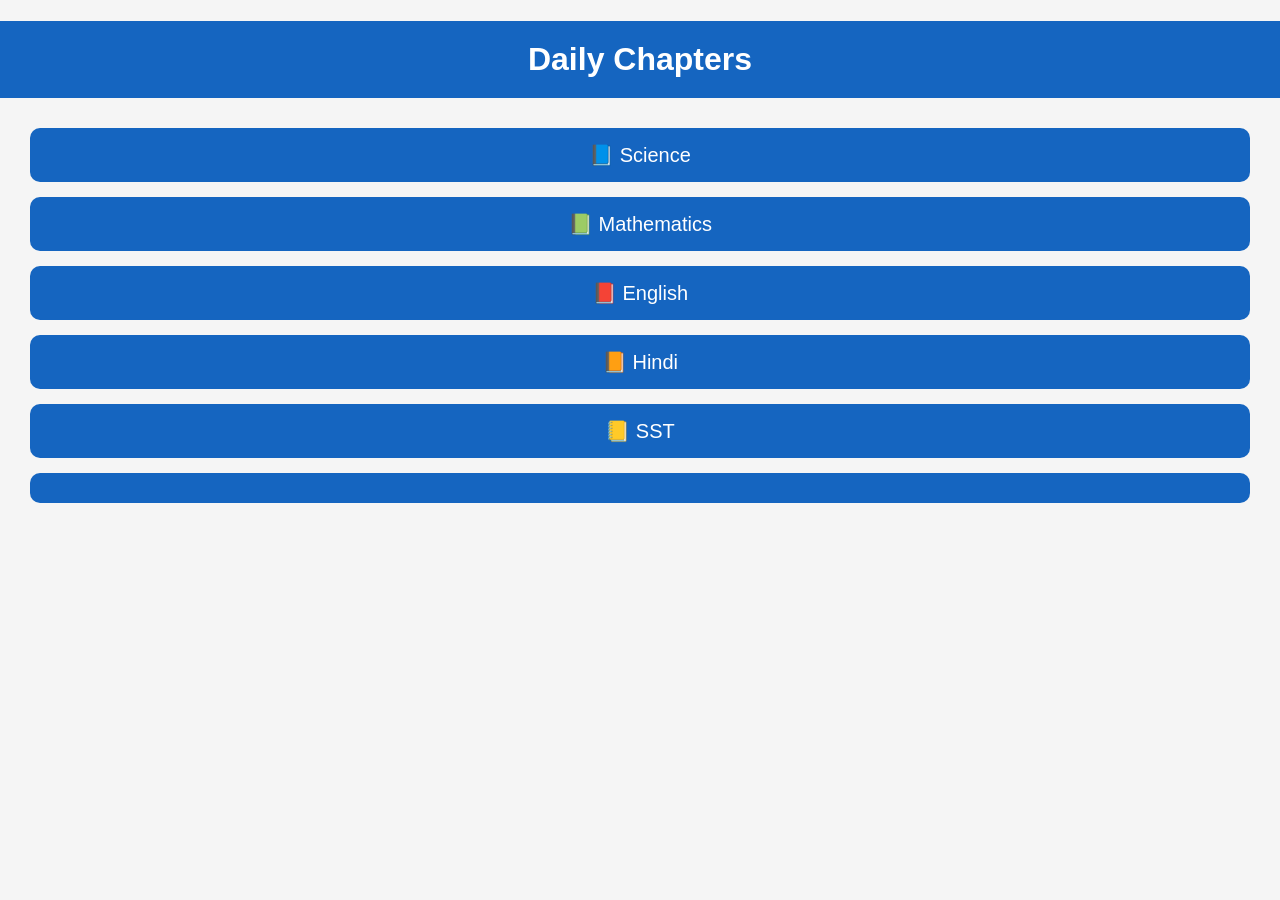
<file: index.html>
<!DOCTYPE html>
<html>
<head>

<meta name="google-site-verification" content="ZZWe1x0Um7xe3kH5Zdoq-PbP1A-2NyAJwWVqH1CwX24">

<!-- Google Analytics -->
<script async src="https://www.googletagmanager.com/gtag/js?id=G-WTYV8W6TGH"></script>
<script>
  window.dataLayer = window.dataLayer || [];
  function gtag(){dataLayer.push(arguments);}
  gtag('js', new Date());
  gtag('config', 'G-WTYV8W6TGH');
</script>

<title>Daily Chapters</title>
<link rel="stylesheet" href="style.css">

</head>

<body>

<h1>Daily Chapters</h1>

<div class="subjects">

<a href="science.html">📘 Science</a>
<a href="maths.html">📗 Mathematics</a>
<a href="english.html">📕 English</a>
<a href="hindi.html">📙 Hindi</a>
<a href="sst.html">📒 SST</a>
<a href="chemistry-revision.html">

</div>

</body>
</html>
</file>
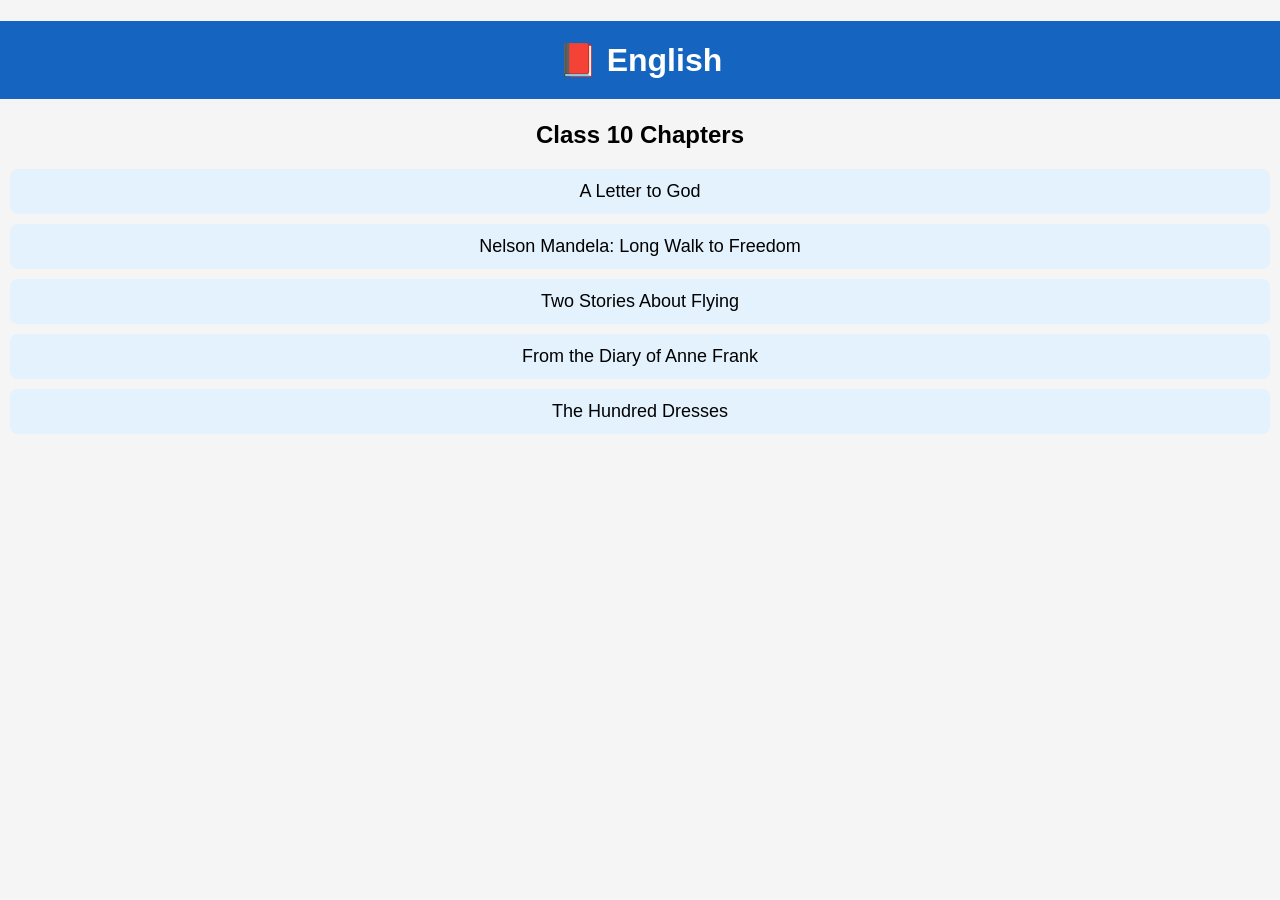
<file: english.html>
<!DOCTYPE html>
<html>
<head>
    <title>English - Daily Chapters</title>
    <link rel="stylesheet" href="style.css">
</head>

<body>

<h1>📕 English</h1>

<h2>Class 10 Chapters</h2>

<ul>
    <li>A Letter to God</li>
    <li>Nelson Mandela: Long Walk to Freedom</li>
    <li>Two Stories About Flying</li>
    <li>From the Diary of Anne Frank</li>
    <li>The Hundred Dresses</li>
</ul>

</body>
</html>
</file>
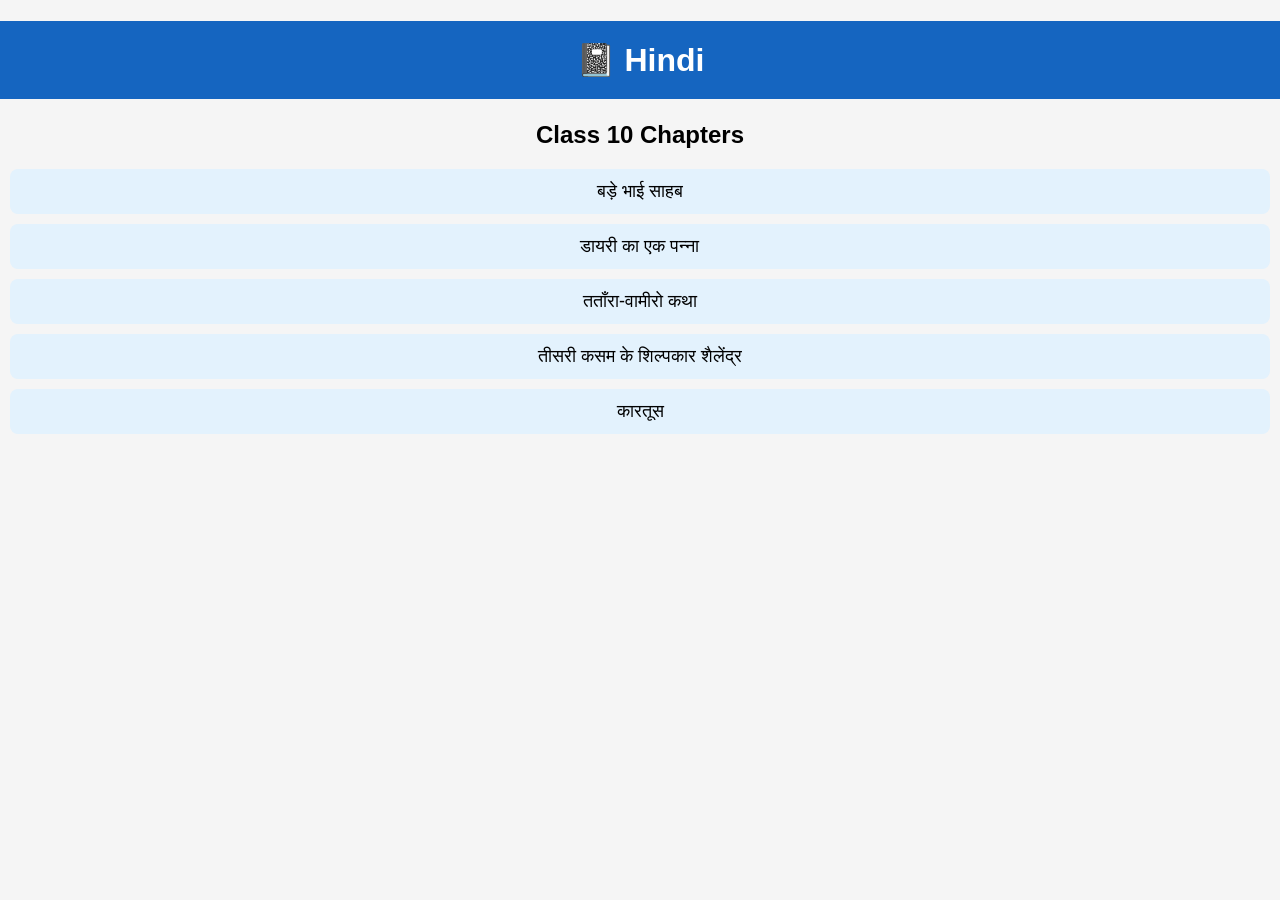
<file: hindi.html>
<!DOCTYPE html>
<html>
<head>
    <title>Hindi - Daily Chapters</title>
    <link rel="stylesheet" href="style.css">
</head>

<body>

<h1>📓 Hindi</h1>

<h2>Class 10 Chapters</h2>

<ul>
    <li>बड़े भाई साहब</li>
    <li>डायरी का एक पन्ना</li>
    <li>तताँरा-वामीरो कथा</li>
    <li>तीसरी कसम के शिल्पकार शैलेंद्र</li>
    <li>कारतूस</li>
</ul>

</body>
</html>
</file>
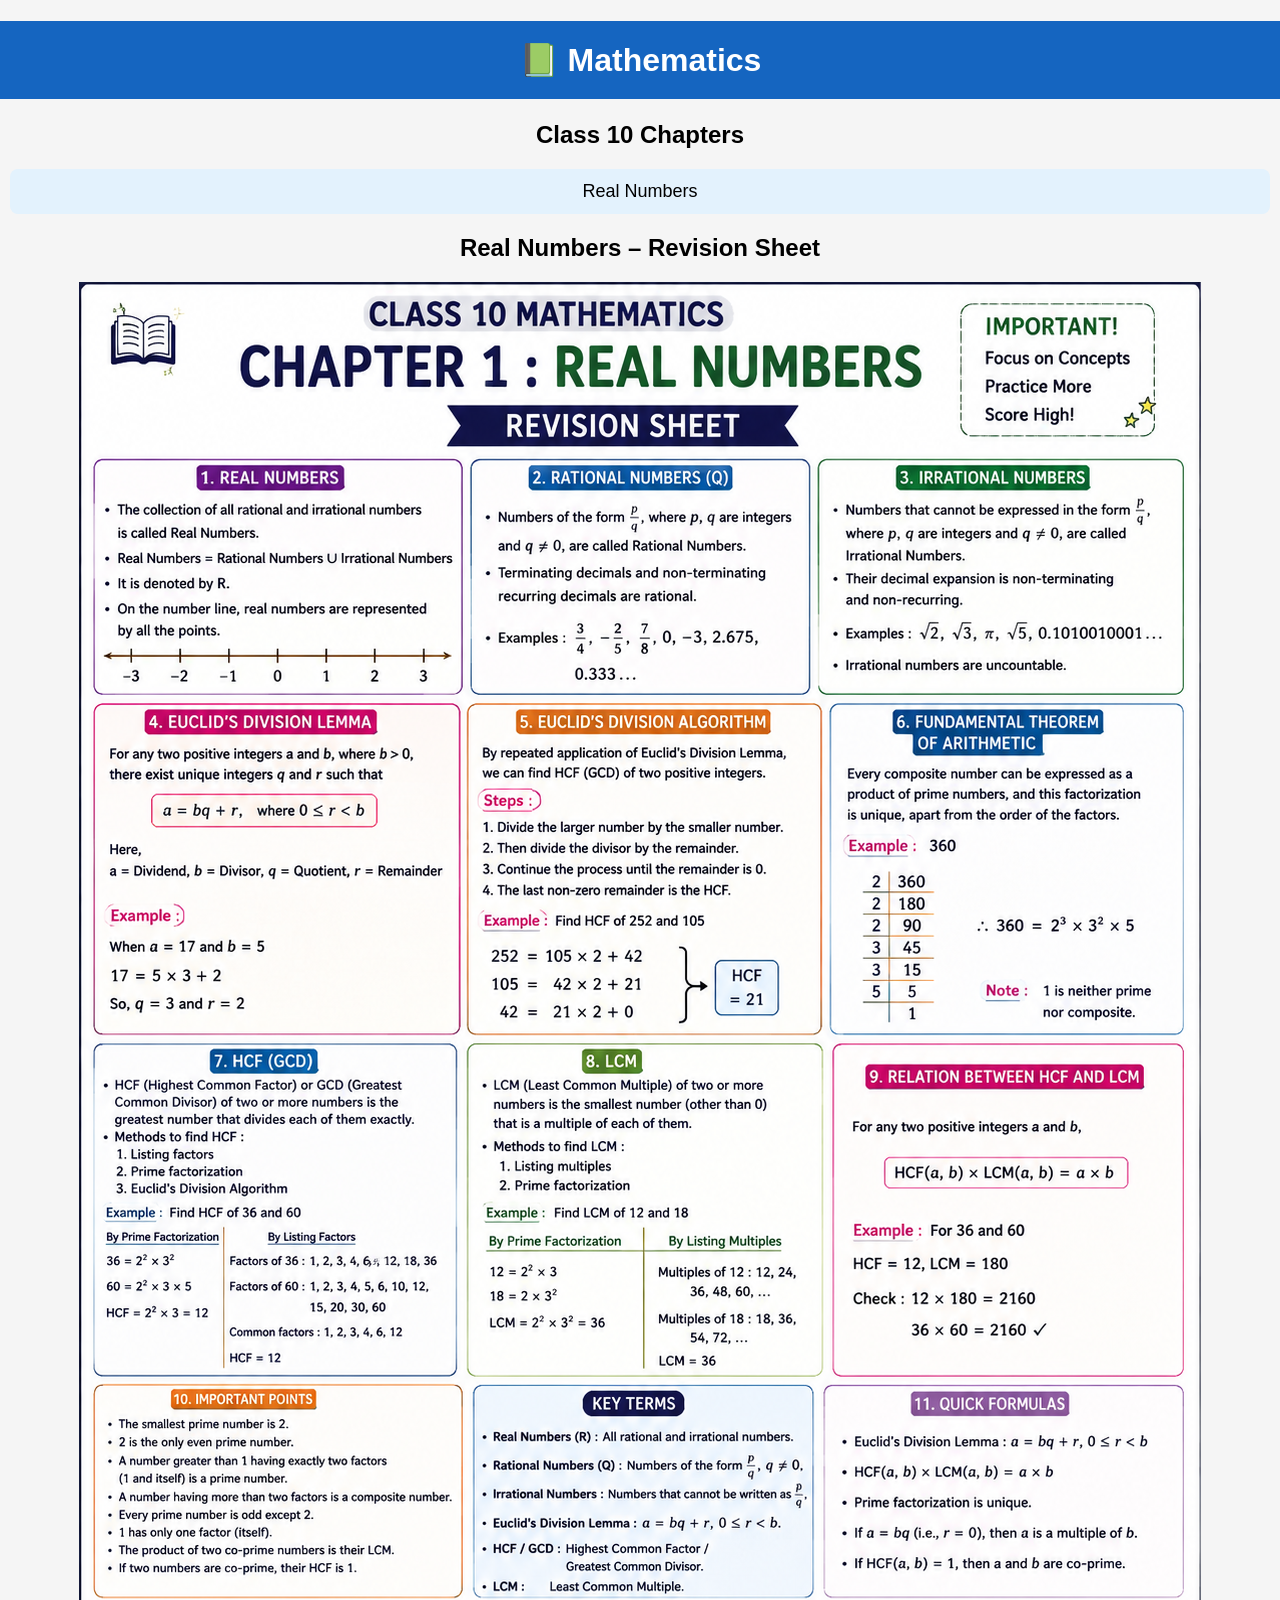
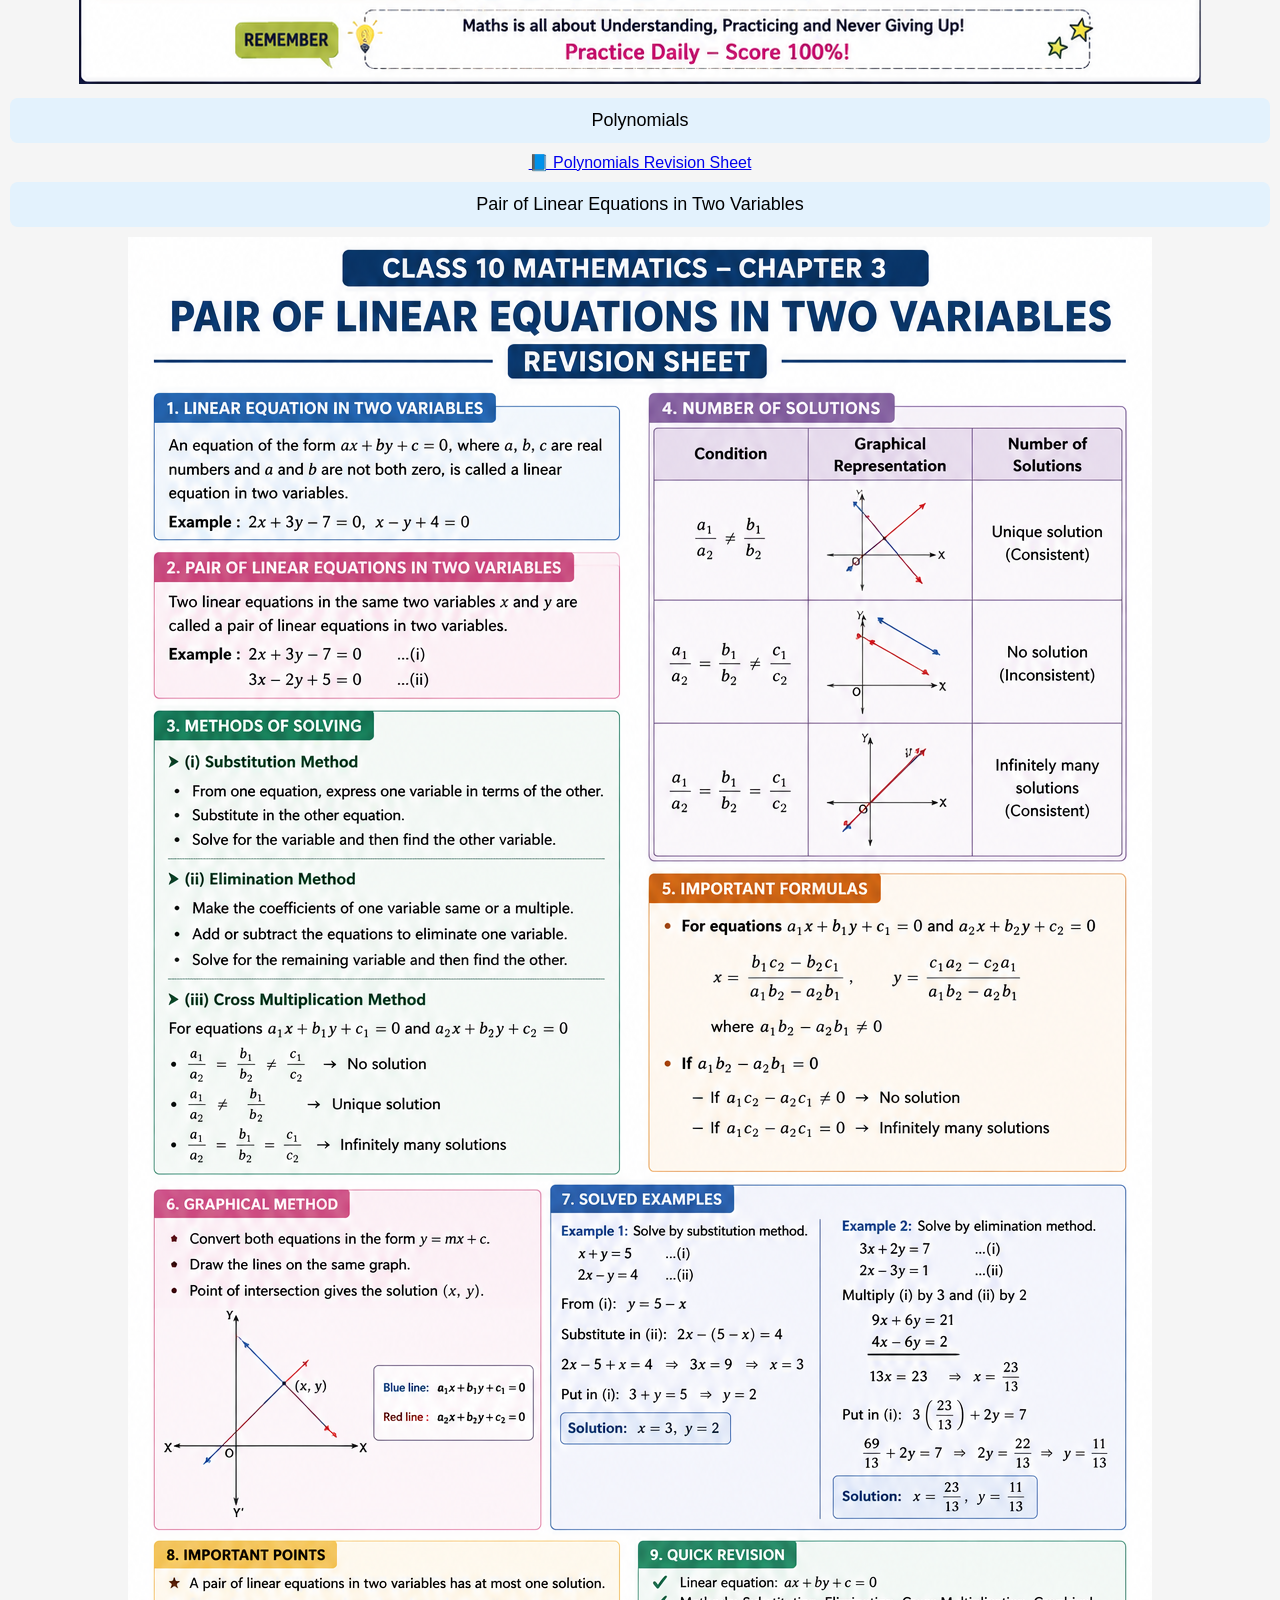
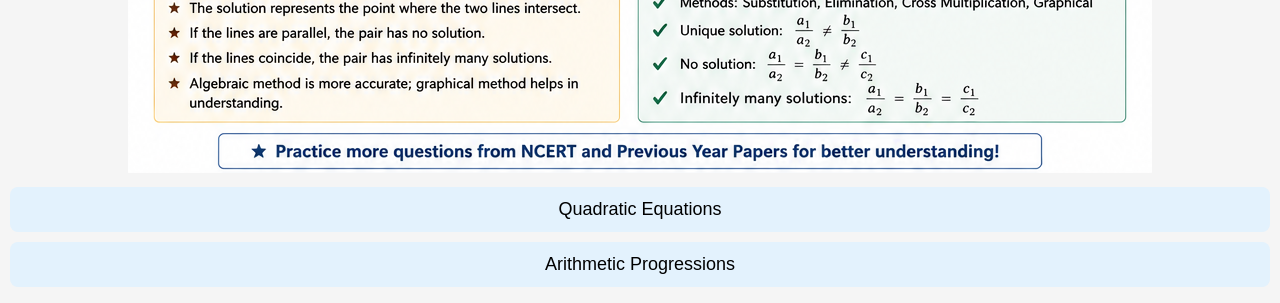
<file: maths.html>
<!DOCTYPE html>
<html>
<head>
    <title>Mathematics - Daily Chapters</title>
    <link rel="stylesheet" href="style.css">
</head>

<body>

<h1>📗 Mathematics</h1>

<h2>Class 10 Chapters</h2>

<ul>
    <li>Real Numbers</li><h2>Real Numbers – Revision Sheet</h2>

<img src="real-numbers-revision..png" 
     alt="Class 10 Real Numbers Revision Sheet"
     style="max-width:100%; height:auto;">
    <li>Polynomials</li>
    <a href="polynomials%20revision%20sheet.png" target="_blank">
  📘 Polynomials Revision Sheet
    </a>
    <li>Pair of Linear Equations in Two Variables</li><img src="pair%20of%20linear%20equations%20in%20two%20variables%20revision%20sheet.png" 
     alt="Pair of Linear Equations in Two Variables Revision Sheet">
    
    <li>Quadratic Equations</li>
    <li>Arithmetic Progressions</li>
</ul>

</body>
</html>
</file>
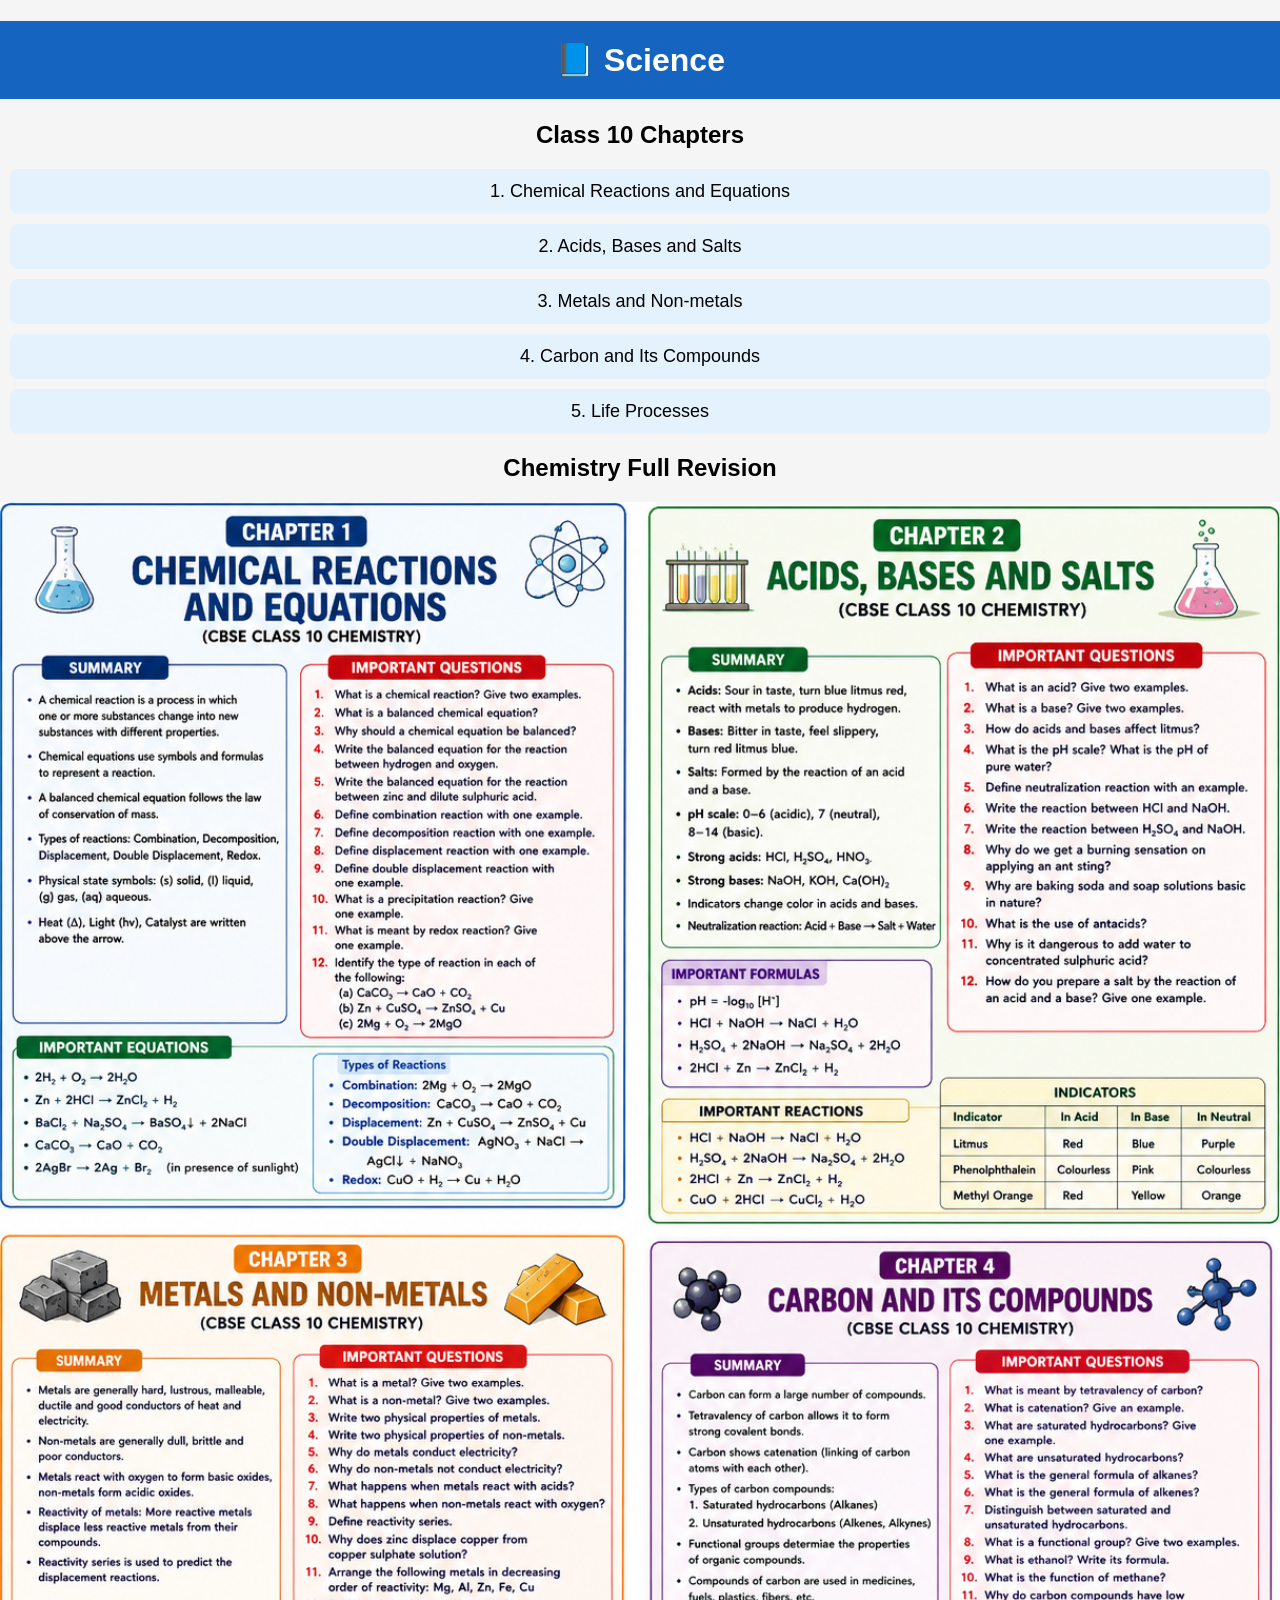
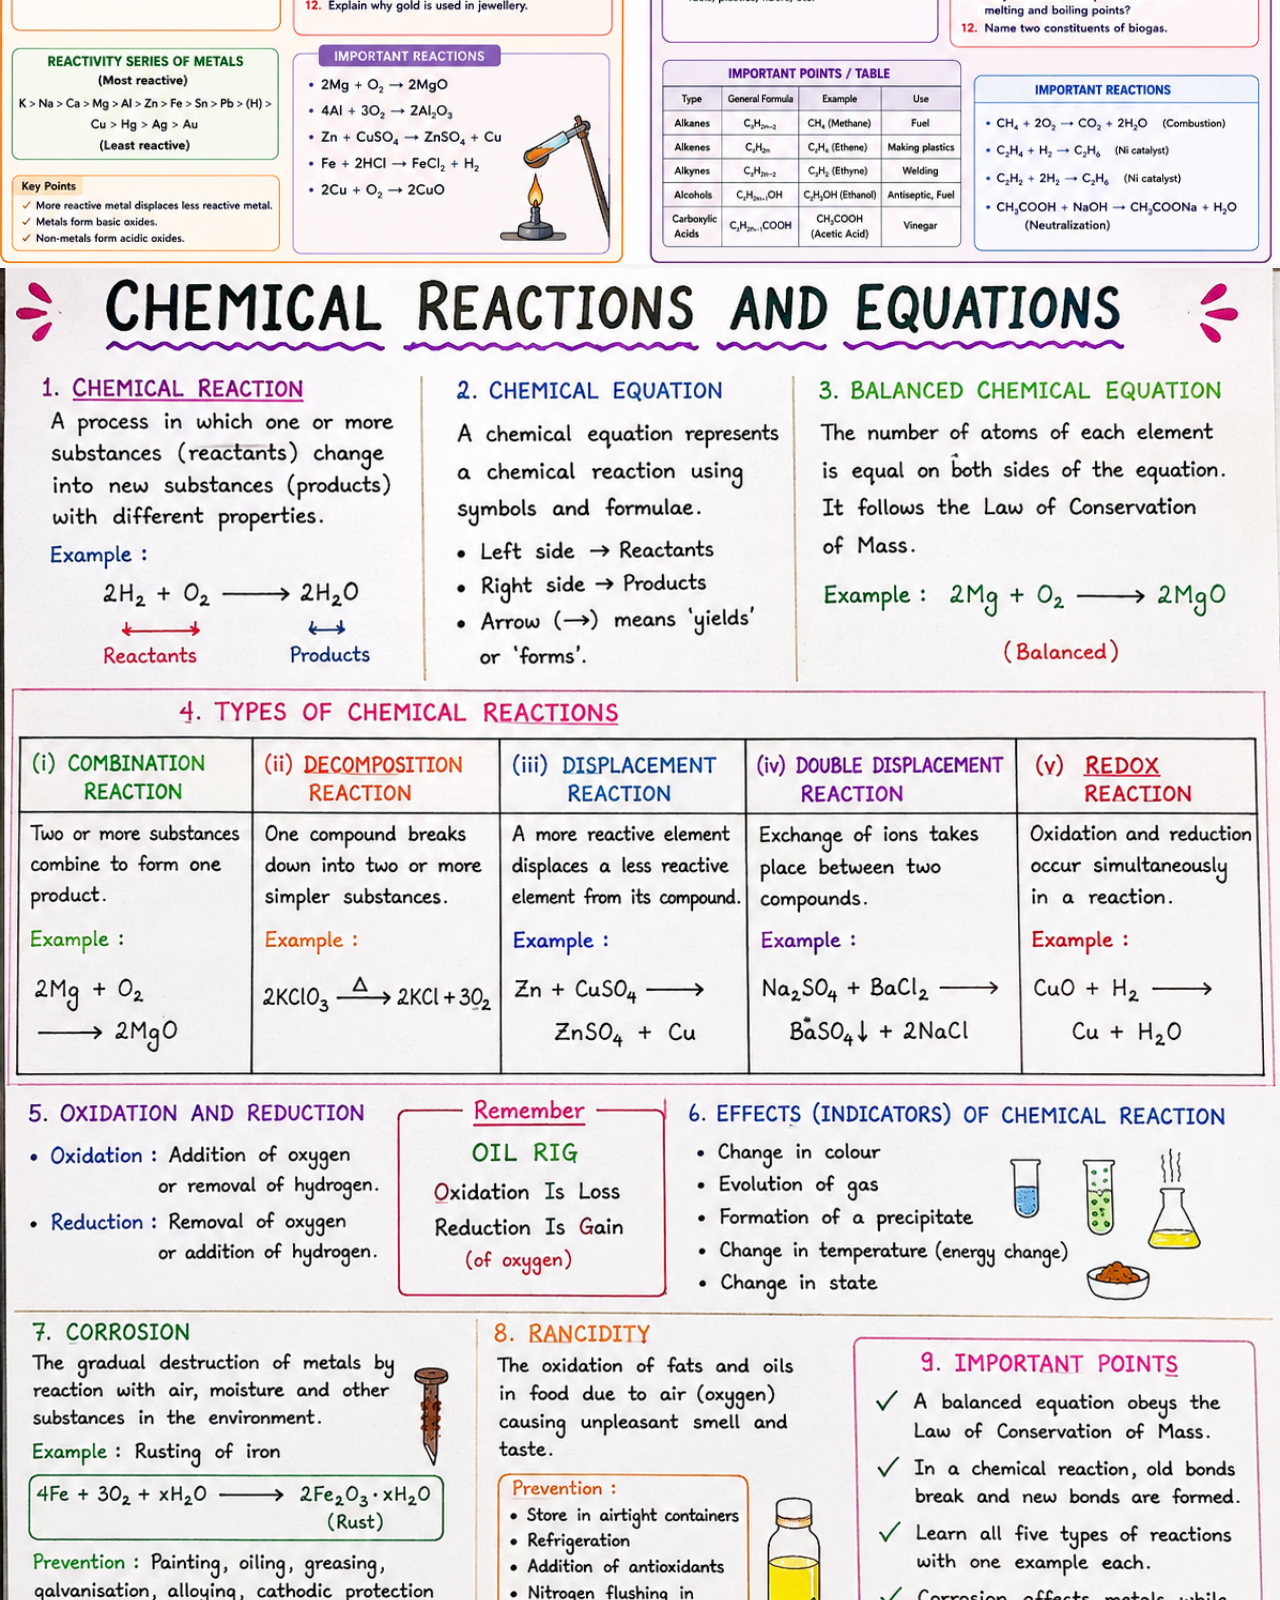
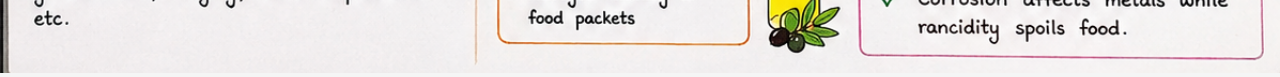
<file: science.html>
<!DOCTYPE html>
<html>
<head>
    <title>Science - Daily Chapters</title>
    <link rel="stylesheet" href="style.css">
</head>
<body>

<h1>📘 Science</h1>

<h2>Class 10 Chapters</h2>

<ul>
    <li>1. Chemical Reactions and Equations</li>
    <li>2. Acids, Bases and Salts</li>
    <li>3. Metals and Non-metals</li>
    <li>4. Carbon and Its Compounds</li>
    <li>5. Life Processes</li>
</ul>

<h2>Chemistry Full Revision</h2>
<img src="chemistry-revision.png" alt="Chemistry Revision" width="100%">

<img src="chemistry chapter 1.png" alt="Chemistry Chapter 1 Revision" width="100%">
   

</body>
</html>
</file>
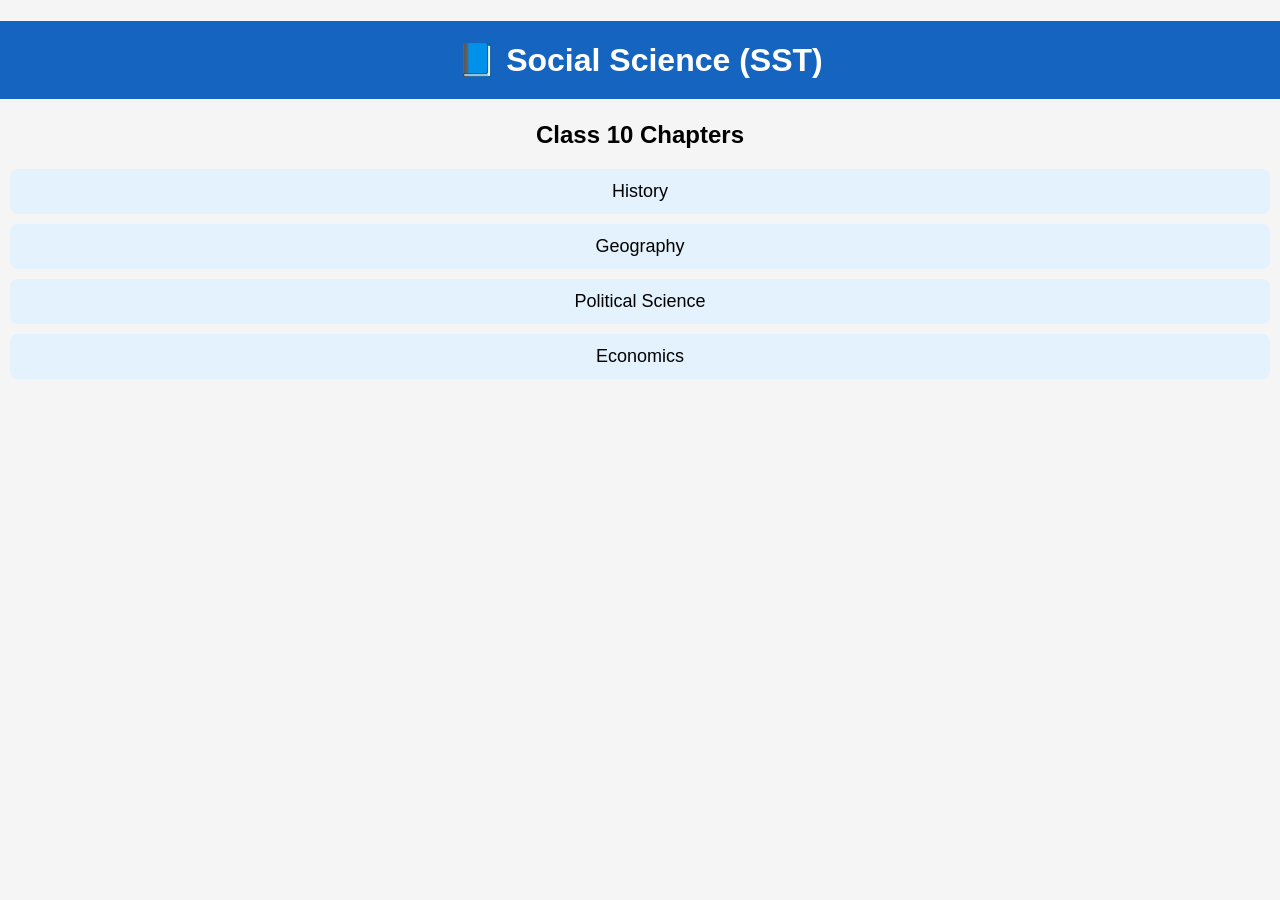
<file: sst.html>
<!DOCTYPE html>
<html>
<head>
    <title>SST - Daily Chapters</title>
    <link rel="stylesheet" href="style.css">
</head>

<body>

<h1>📘 Social Science (SST)</h1>

<h2>Class 10 Chapters</h2>

<ul>
    <li>History</li>
    <li>Geography</li>
    <li>Political Science</li>
    <li>Economics</li>
</ul>

</body>
</html>
</file>
<file: style.css>
body{
    font-family: Arial, sans-serif;
    background:#f5f5f5;
    margin:0;
    text-align:center;
}
h1{
    background:#1565C0;
    color:white;
    padding:20px;
}
p{
    font-size:18px;
}main{
    max-width:800px;
    margin:20px auto;
    background:white;
    padding:20px;
    border-radius:10px;
}

ul{
    list-style:none;
    padding:0;
}

li{
    background:#E3F2FD;
    margin:10px;
    padding:12px;
    border-radius:8px;
    font-size:18px;
}
.subjects{
    display:flex;
    flex-direction:column;
    gap:15px;
    margin:30px;
}

.subjects a{
    background:#1565C0;
    color:white;
    text-decoration:none;
    padding:15px;
    border-radius:10px;
    font-size:20px;
}
</file>
